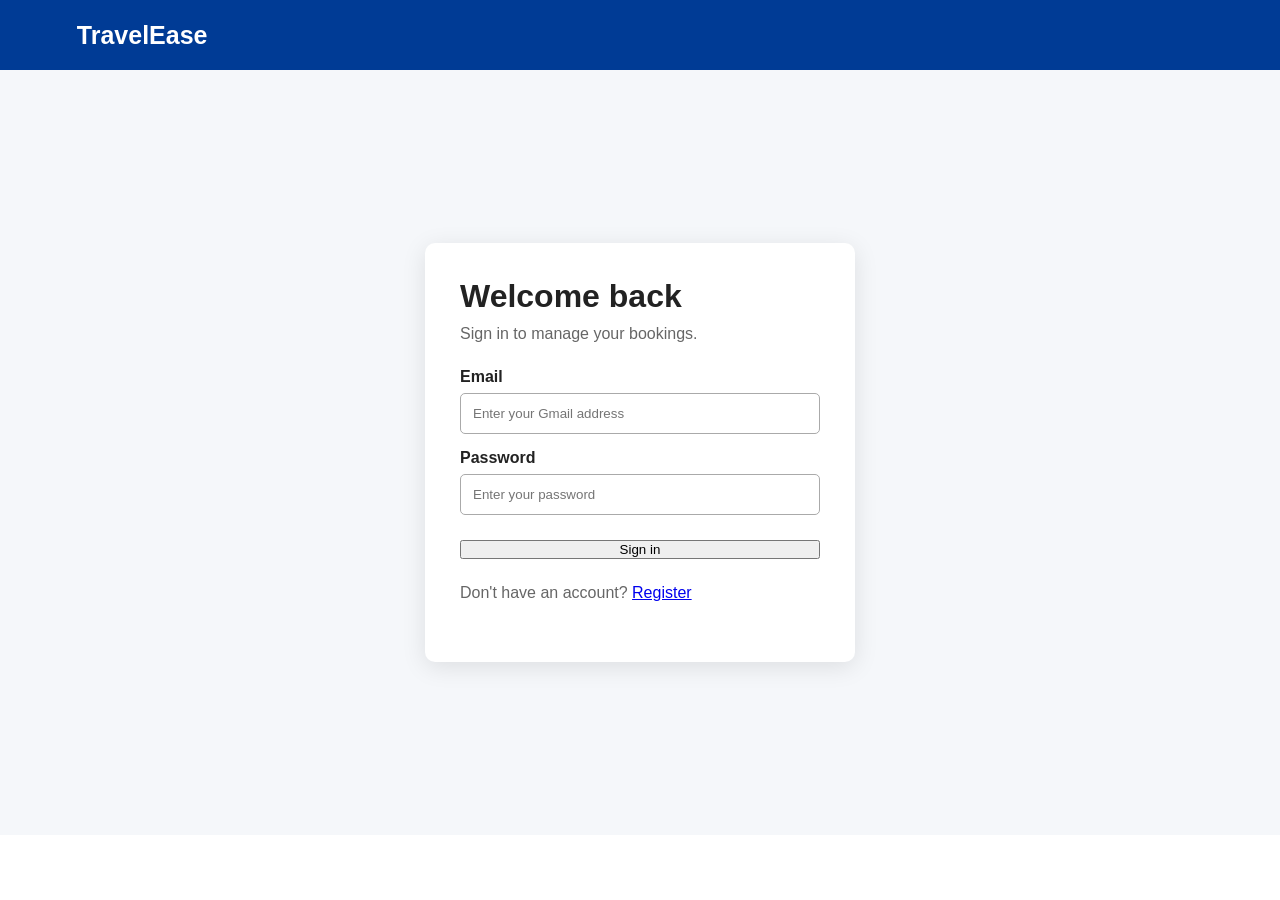
<file: login.html>
<!DOCTYPE html>
<html lang="en">

<head>

    <meta charset="UTF-8">

    <meta name="viewport"
          content="width=device-width, initial-scale=1.0">

    <title>Login - TravelEase</title>

    <link rel="stylesheet"
          href="css/style.css">

    <link rel="stylesheet"
          href="css/auth.css">

</head>

<body>

<header class="navbar">

    <a href="index.html"
       class="logo">
        TravelEase
    </a>

</header>


<main class="auth-page">

    <form id="loginForm"
          class="auth-card">

        <h1>Welcome back</h1>

        <p>
            Sign in to manage your bookings.
        </p>


        <!-- <label>Email</label>

        <input
            id="loginEmail"
            type="email"
            required>


        <label>Password</label>

        <input
            id="loginPassword"
            type="password"
            required> -->

<label>Email</label>

<input
    id="loginEmail"
    type="email"
    required
    placeholder="Enter your Gmail address">


<label>Password</label>

<input
    id="loginPassword"
    type="password"
    required
    minlength="8"
    placeholder="Enter your password">
        <button type="submit"
                class="primary-button">

            Sign in

        </button>


        <p>
            Don't have an account?

            <a href="register.html">
                Register
            </a>

        </p>

    </form>

</main>


<script src="js/auth.js"></script>

</body>

</html>
</file>
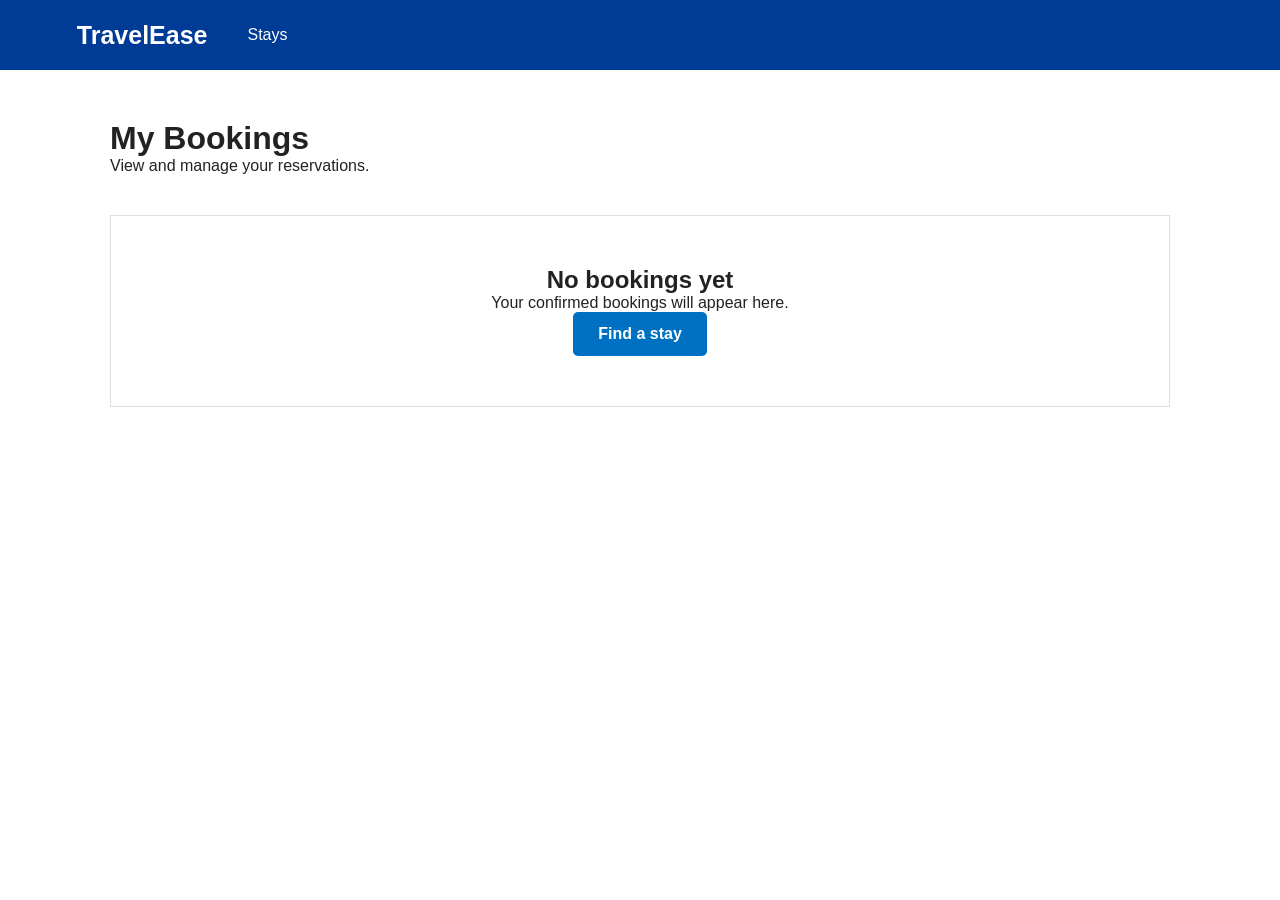
<file: my-bookings.html>
<!DOCTYPE html>
<html lang="en">

<head>

    <meta charset="UTF-8">

    <meta name="viewport"
          content="width=device-width, initial-scale=1.0">

    <title>My Bookings - TravelEase</title>

    <link rel="stylesheet"
          href="css/style.css">

    <link rel="stylesheet"
          href="css/booking.css">

</head>

<body>

<header class="navbar">

    <a href="index.html"
       class="logo">
        TravelEase
    </a>

    <nav>

        <a href="index.html">
            Stays
        </a>

    </nav>

</header>


<main class="my-bookings">

    <h1>My Bookings</h1>

    <p>
        View and manage your reservations.
    </p>


    <div id="bookingsContainer">
    </div>

</main>


<script src="js/my-bookings.js"></script>

</body>

</html>
</file>
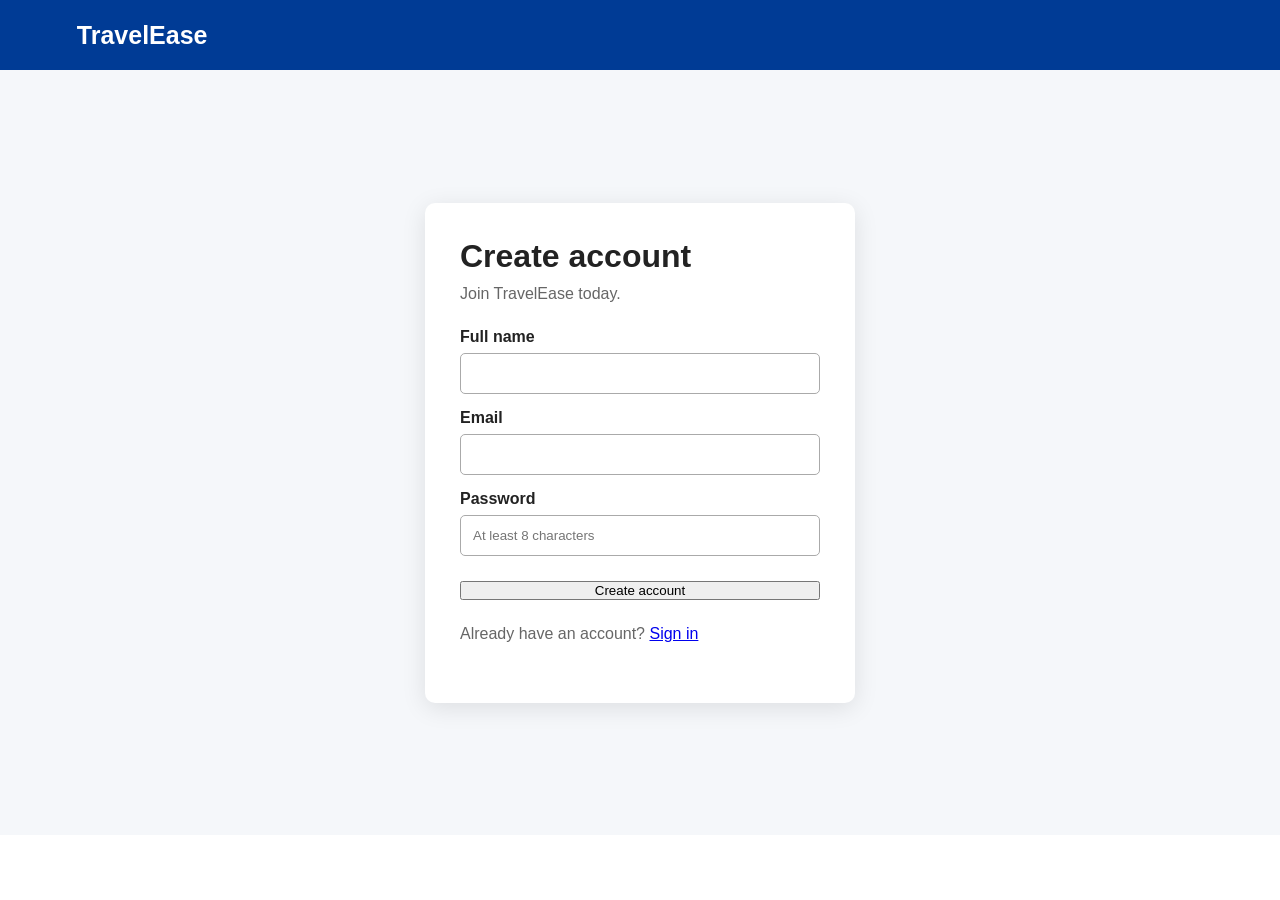
<file: register.html>
<!DOCTYPE html>
<html lang="en">

<head>

    <meta charset="UTF-8">

    <meta name="viewport"
          content="width=device-width, initial-scale=1.0">

    <title>Register - TravelEase</title>

    <link rel="stylesheet"
          href="css/style.css">

    <link rel="stylesheet"
          href="css/auth.css">

</head>

<body>

<header class="navbar">

    <a href="index.html"
       class="logo">
        TravelEase
    </a>

</header>


<main class="auth-page">

    <form id="registerForm"
          class="auth-card">

        <h1>Create account</h1>

        <p>
            Join TravelEase today.
        </p>


        <label>Full name</label>

        <input
            id="registerName"
            type="text"
            required>


        <label>Email</label>

        <input
            id="registerEmail"
            type="email"
            required>


        <label>Password</label>

        <!-- <input
            id="registerPassword"
            type="password"
            required
            minlength="6"> -->

<input 
    id="registerPassword" 
    type="password" 
    required
    minlength="8"
    placeholder="At least 8 characters">
        <button
            class="primary-button"
            type="submit">

            Create account

        </button>


        <p>
            Already have an account?

            <a href="login.html">
                Sign in
            </a>

        </p>

    </form>

</main>


<script src="js/auth.js"></script>

</body>

</html>
</file>
<file: css/style.css>
* {
    box-sizing: border-box;
    margin: 0;
    padding: 0;
}

body {
    font-family: Arial, Helvetica, sans-serif;
    color: #222;
    background: white;
}

.navbar {
    min-height: 70px;
    background: #003b95;
    color: white;
    display: flex;
    align-items: center;
    padding: 12px 6%;
    gap: 40px;
}

.logo {
    color: white;
    text-decoration: none;
    font-size: 25px;
    font-weight: bold;
}

.navbar nav {
    display: flex;
    gap: 25px;
    flex: 1;
}

.navbar nav a,
.nav-actions a {
    color: white;
    text-decoration: none;
}

.nav-actions {
    display: flex;
    gap: 18px;
    align-items: center;
}

.nav-register {
    background: white;
    color: #003b95 !important;
    padding: 10px 15px;
    border-radius: 5px;
}

.hero {
    background:
        linear-gradient(rgba(0,30,75,.75),rgba(0,30,75,.75)),
        url("https://images.unsplash.com/photo-1469474968028-56623f02e42e?auto=format&fit=crop&w=1800&q=80");

    background-size: cover;
    background-position: center;
    color: white;
    padding: 90px 6% 110px;
}

.hero-content {
    text-align: center;
}

.hero h1 {
    font-size: 48px;
    margin-bottom: 15px;
}

.hero p {
    font-size: 20px;
}

.search-box {
    max-width: 1200px;
    margin: 50px auto 0;
    background: white;
    padding: 8px;
    border-radius: 8px;
    display: flex;
    color: #222;
}

.search-field {
    flex: 1;
    display: flex;
    gap: 10px;
    padding: 12px;
    border-right: 1px solid #ddd;
    align-items: center;
}

.search-field i {
    color: #003b95;
}

.search-field label {
    display: block;
    font-size: 12px;
    font-weight: bold;
    margin-bottom: 5px;
}

.search-field input,
.search-field select {
    border: none;
    outline: none;
    width: 100%;
    background: transparent;
}

.search-button {
    background: #0071c2;
    color: white;
    border: none;
    padding: 0 30px;
    border-radius: 5px;
    cursor: pointer;
    font-weight: bold;
    font-size: 16px;
}

.container {
    max-width: 1200px;
    margin: 60px auto;
    padding: 0 20px;
}

.section-subtitle {
    color: #666;
    margin-top: 7px;
    margin-bottom: 25px;
}

.destination-grid {
    display: grid;
    grid-template-columns: repeat(4,1fr);
    gap: 20px;
}

.destination-card {
    height: 230px;
    position: relative;
    border-radius: 8px;
    overflow: hidden;
    cursor: pointer;
}

.destination-card img {
    width: 100%;
    height: 100%;
    object-fit: cover;
}

.destination-card div {
    position: absolute;
    bottom: 20px;
    left: 20px;
    color: white;
}

.destination-card::after {
    content: "";
    position: absolute;
    inset: 0;
    background: linear-gradient(transparent,rgba(0,0,0,.75));
}

.destination-card div {
    z-index: 2;
}

.hotel-grid {
    display: grid;
    grid-template-columns: repeat(3,1fr);
    gap: 20px;
}

.hotel-card {
    border: 1px solid #ddd;
    border-radius: 8px;
    overflow: hidden;
    background: white;
}

.hotel-card img {
    width: 100%;
    height: 210px;
    object-fit: cover;
}

.hotel-card-body {
    padding: 18px;
}

.hotel-card-body h3 {
    color: #003b95;
    margin-bottom: 10px;
}

.location {
    color: #666;
    font-size: 14px;
    margin-bottom: 12px;
}

.rating {
    background: #003b95;
    color: white;
    padding: 5px 8px;
    border-radius: 5px;
    font-weight: bold;
}

.hotel-bottom {
    margin-top: 20px;
    display: flex;
    justify-content: space-between;
    align-items: center;
}

.hotel-bottom strong {
    font-size: 21px;
}

.hotel-bottom button {
    background: #0071c2;
    border: none;
    color: white;
    padding: 9px 13px;
    border-radius: 5px;
    cursor: pointer;
}

footer {
    background: #001f4d;
    color: white;
    padding: 45px 6% 20px;
}

.footer-content {
    max-width: 1200px;
    margin: auto;
    display: grid;
    grid-template-columns: 2fr 1fr 1fr;
    gap: 40px;
}

.footer-content a {
    display: block;
    color: #ddd;
    text-decoration: none;
    margin: 10px 0;
}

.copyright {
    text-align: center;
    margin-top: 40px;
    border-top: 1px solid #ffffff22;
    padding-top: 20px;
}

.search-page {
    max-width: 1200px;
    margin: auto;
    padding: 40px 20px;
}

.results-layout {
    display: grid;
    grid-template-columns: 230px 1fr;
    gap: 30px;
    margin-top: 30px;
}

.filter-box {
    border: 1px solid #ddd;
    padding: 20px;
    height: fit-content;
    border-radius: 8px;
}

.filter-box h4 {
    margin: 25px 0 10px;
}

.filter-box label {
    display: block;
    margin: 12px 0;
}

.sort-bar {
    display: flex;
    justify-content: space-between;
    margin-bottom: 20px;
}

.sort-bar select {
    padding: 8px;
}

.results-list {
    display: flex;
    flex-direction: column;
    gap: 18px;
}

.result-card {
    display: grid;
    grid-template-columns: 230px 1fr 170px;
    gap: 20px;
    border: 1px solid #ddd;
    border-radius: 8px;
    padding: 15px;
}

.result-card img {
    width: 230px;
    height: 180px;
    object-fit: cover;
    border-radius: 6px;
}

.result-info h2 {
    color: #003b95;
    margin-bottom: 10px;
}

.amenities-small {
    display: flex;
    gap: 8px;
    flex-wrap: wrap;
    margin-top: 20px;
}

.amenities-small span {
    background: #f1f5f9;
    padding: 5px 8px;
    font-size: 12px;
}

.result-price {
    display: flex;
    flex-direction: column;
    justify-content: flex-end;
    align-items: flex-end;
}

.result-price strong {
    font-size: 23px;
}

.result-price button {
    background: #0071c2;
    color: white;
    border: none;
    padding: 10px;
    border-radius: 5px;
    cursor: pointer;
    margin-top: 10px;
}

@media(max-width:900px) {

    .navbar nav {
        display: none;
    }

    .search-box {
        flex-direction: column;
    }

    .search-field {
        border-right: none;
        border-bottom: 1px solid #ddd;
    }

    .search-button {
        height: 50px;
        margin-top: 5px;
    }

    .destination-grid,
    .hotel-grid {
        grid-template-columns: repeat(2,1fr);
    }

    .results-layout {
        grid-template-columns: 1fr;
    }

    .filter-box {
        display: none;
    }

    .result-card {
        grid-template-columns: 200px 1fr;
    }

    .result-card img {
        width: 200px;
    }

    .result-price {
        grid-column: 2;
        align-items: flex-start;
    }
}

@media(max-width:600px) {

    .navbar {
        padding: 15px;
    }

    .nav-actions a:first-child {
        display: none;
    }

    .hero {
        padding: 60px 15px 80px;
    }

    .hero h1 {
        font-size: 35px;
    }

    .destination-grid,
    .hotel-grid {
        grid-template-columns: 1fr;
    }

    .result-card {
        grid-template-columns: 1fr;
    }

    .result-card img {
        width: 100%;
    }

    .result-price {
        grid-column: 1;
    }

    .footer-content {
        grid-template-columns: 1fr;
    }
}

.welcome-user {
    font-weight: 600;
    margin-right: 15px;
}

.logout-button {
    background: none;
    border: none;
    cursor: pointer;
    font: inherit;
    color: inherit;
    padding: 0;
}

.logout-button:hover {
    text-decoration: underline;
}
</file>
<file: css/auth.css>
.auth-page {
    min-height: 85vh;
    display: flex;
    justify-content: center;
    align-items: center;
    background: #f5f7fa;
    padding: 30px;
}

.auth-card {
    background: white;
    width: 100%;
    max-width: 430px;
    padding: 35px;
    border-radius: 10px;
    box-shadow: 0 5px 25px rgba(0,0,0,.1);
}

.auth-card h1 {
    margin-bottom: 10px;
}

.auth-card > p {
    color: #666;
    margin-bottom: 25px;
}

.auth-card label {
    display: block;
    font-weight: bold;
    margin: 15px 0 7px;
}

.auth-card input {
    width: 100%;
    padding: 12px;
    border: 1px solid #aaa;
    border-radius: 5px;
}

.auth-card button {
    width: 100%;
    margin: 25px 0;
}
</file>
<file: css/booking.css>
.booking-page {
    max-width: 1100px;
    margin: auto;
    padding: 50px 20px;
}

.booking-container {
    display: grid;
    grid-template-columns: 2fr 1fr;
    gap: 40px;
}

.steps {
    display: flex;
    gap: 25px;
    margin: 25px 0;
    border-bottom: 1px solid #ddd;
    padding-bottom: 15px;
}

.steps span {
    color: #777;
}

.steps .active {
    color: #0071c2;
    font-weight: bold;
}

.booking-form {
    border: 1px solid #ddd;
    padding: 30px;
    border-radius: 8px;
}

.booking-form h2 {
    margin: 20px 0;
}

.form-grid {
    display: grid;
    grid-template-columns: 1fr 1fr;
    gap: 20px;
}

.booking-form label {
    display: block;
    margin-bottom: 7px;
    font-weight: bold;
}

.booking-form input,
.booking-form select,
.booking-form textarea {
    width: 100%;
    padding: 12px;
    border: 1px solid #aaa;
    border-radius: 5px;
    margin-bottom: 18px;
    font-size: 15px;
}

.primary-button {
    display: inline-block;
    background: #0071c2;
    color: white;
    padding: 13px 25px;
    border: none;
    border-radius: 5px;
    text-decoration: none;
    cursor: pointer;
    font-weight: bold;
}

.secondary-button {
    display: inline-block;
    border: 1px solid #0071c2;
    color: #0071c2;
    padding: 13px 25px;
    border-radius: 5px;
    text-decoration: none;
}

.booking-summary {
    height: fit-content;
    border: 1px solid #ddd;
    padding: 25px;
    border-radius: 8px;
}

.booking-summary h2 {
    margin-bottom: 20px;
}

.booking-summary p {
    margin: 15px 0;
    line-height: 1.5;
}

.payment-methods {
    display: flex;
    gap: 15px;
    flex-wrap: wrap;
    margin-bottom: 25px;
}

.payment-methods label {
    border: 1px solid #ddd;
    padding: 15px;
    border-radius: 6px;
}

.demo-payment {
    color: #777;
    font-size: 13px;
    margin-top: 15px;
}

.confirmation-page {
    min-height: 80vh;
    display: flex;
    justify-content: center;
    align-items: center;
    padding: 30px;
}

.confirmation-card {
    max-width: 700px;
    width: 100%;
    text-align: center;
    border: 1px solid #ddd;
    padding: 45px;
    border-radius: 10px;
    box-shadow: 0 5px 20px rgba(0,0,0,.08);
}

.success-icon {
    width: 75px;
    height: 75px;
    margin: auto;
    border-radius: 50%;
    background: #008a00;
    color: white;
    font-size: 45px;
    display: flex;
    align-items: center;
    justify-content: center;
}

.confirmation-card h1 {
    margin: 20px 0 10px;
}

.confirmation-info {
    text-align: left;
    background: #f5f8fc;
    padding: 25px;
    margin: 25px 0;
    border-radius: 8px;
}

.confirmed {
    color: #008a00;
    font-weight: bold;
}

.confirmation-actions {
    display: flex;
    justify-content: center;
    gap: 15px;
}

.my-bookings {
    max-width: 1100px;
    margin: auto;
    padding: 50px 20px;
}

.booking-item {
    border: 1px solid #ddd;
    border-radius: 8px;
    padding: 25px;
    margin: 20px 0;
    display: flex;
    justify-content: space-between;
    gap: 30px;
}

.booking-item-right {
    text-align: right;
}

.booking-item-right strong {
    display: block;
    font-size: 24px;
    margin-bottom: 10px;
}

.cancel-button {
    background: #fff;
    color: #c00;
    border: 1px solid #c00;
    padding: 9px 15px;
    border-radius: 5px;
    cursor: pointer;
}

.empty-bookings {
    margin-top: 40px;
    text-align: center;
    padding: 50px;
    border: 1px solid #ddd;
}

@media(max-width:700px) {

    .booking-container {
        grid-template-columns: 1fr;
    }

    .form-grid {
        grid-template-columns: 1fr;
    }

    .booking-item {
        flex-direction: column;
    }

    .booking-item-right {
        text-align: left;
    }

    .confirmation-actions {
        flex-direction: column;
    }
}
</file>
